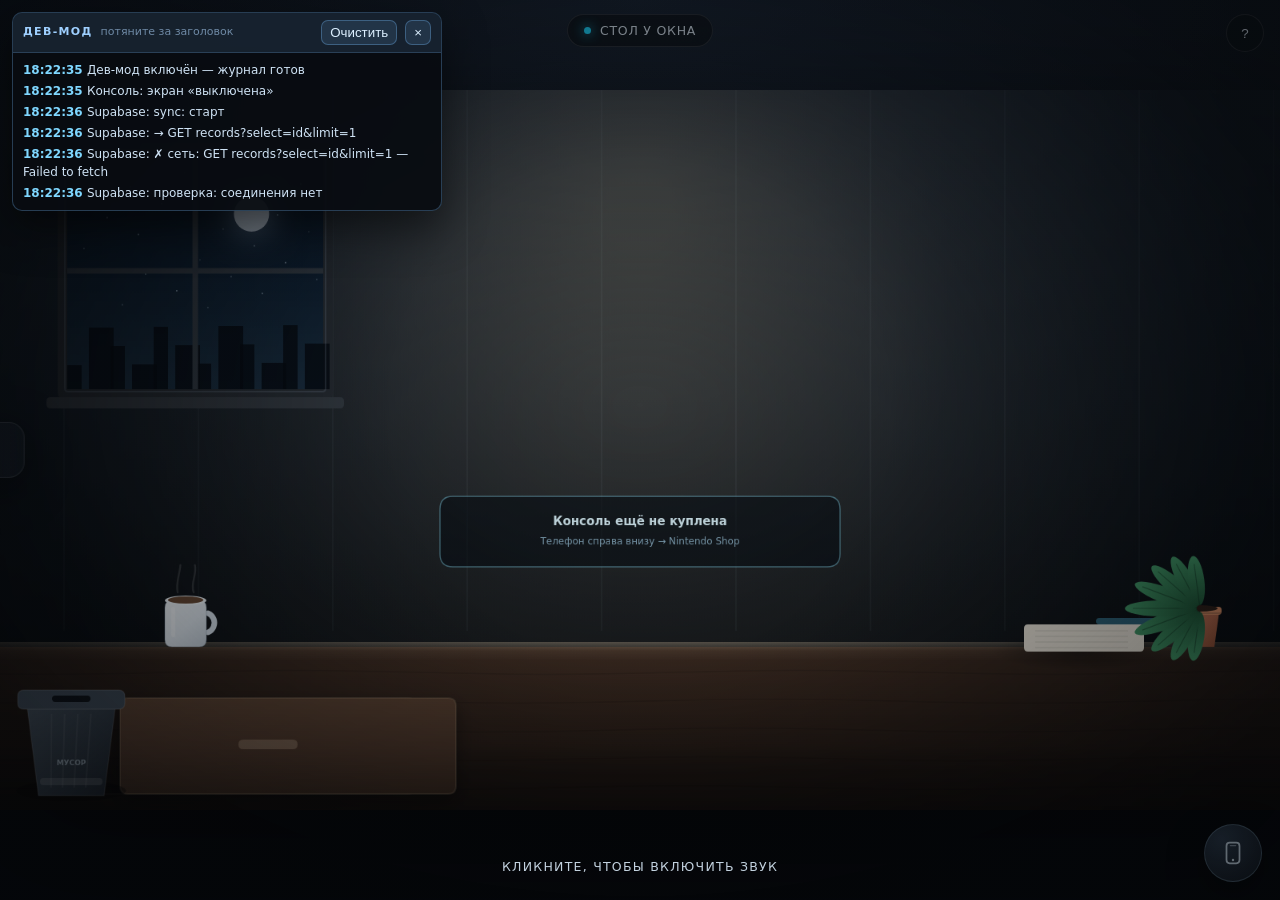
<file: index.html>
<!doctype html>
<html lang="ru">
<head>
<meta charset="utf-8">
<meta name="viewport" content="width=device-width, initial-scale=1">
<title>Nintendo Switch 2 — симулятор стола</title>
<meta name="description" content="Интерактивный 2D-симулятор Nintendo Switch 2 в браузере: покупка в Nintendo Shop, Wi-Fi, eShop, кастомные прошивки и игры прямо на столе.">
<meta name="theme-color" content="#0b0d11">
<meta http-equiv="Content-Security-Policy" content="default-src 'self' data: blob:; script-src 'self' 'unsafe-inline' 'unsafe-eval'; style-src 'self' 'unsafe-inline'; img-src 'self' data: blob:; media-src 'self' data: blob:; font-src 'self' data:; connect-src 'self' https://xhbeanrnyeplutsuytph.supabase.co wss://xhbeanrnyeplutsuytph.supabase.co; object-src 'none'; base-uri 'self'; form-action 'self'">
<link rel="stylesheet" href="css/app.css">
</head>
<body>
<noscript><div class="noscript">Для симулятора нужен включённый JavaScript.</div></noscript>

<div id="room">
  <div id="stage">
    <canvas id="scene" width="1600" height="900" aria-hidden="true"></canvas>
    <div id="handheldSlot" class="screenSlot"></div>
    <div id="tvSlot" class="screenSlot"></div>
  </div>
</div>

<!-- переключение столов -->
<button id="deskTab" type="button" aria-label="Перейти к другому столу">
  <span class="deskTab-arrow">‹</span>
  <span class="deskTab-label">другой стол</span>
</button>

<!-- ярлык стола -->
<div id="deskName" class="deskName"><span class="dot"></span><span id="deskNameText">Стол у окна</span></div>

<!-- подсказки -->
<button id="helpBtn" type="button" aria-expanded="false" aria-controls="helpPanel">?</button>
<aside id="helpPanel" class="helpPanel" hidden>
  <h2>Как это работает</h2>
  <div class="helpKbd">
    <span>Управление с клавиатуры</span>
    <button id="kbdToggle" type="button" aria-pressed="true">Отключить</button>
  </div>
  <div class="helpKbd" id="devRow" hidden>
    <span>Дев-мод</span>
    <button id="devBtn" type="button">Показать логи</button>
  </div>
  <div class="helpKbd">
    <span>Прогресс консоли</span>
    <button id="wipeBtn" type="button">Стереть прогресс</button>
  </div>
  <ol>
    <li><b>Телефон</b> — кнопка в правом нижнем углу. В «Магазине» покупается Wi-Fi роутер, в «Nintendo Shop» — консоль, картриджи и мануал.</li>
    <li><b>Коробки</b> приезжают на стол у окна. Кликните по коробке, чтобы открыть; пустую коробку перетащите в мусорку в левом нижнем углу.</li>
    <li><b>Роутер</b>: зажмите ПКМ, перетащите на стену и отпустите. На стене появятся логин и пароль Wi-Fi.</li>
    <li><b>Кнопка питания</b> — тонкая полоска сверху корпуса. Наведите курсор: подсветится хитбокс, нажмите — консоль включится.</li>
    <li><b>Joy-Con 2</b> — тяните за корпус: магниты отпускают, джойкон падает с физикой. Или нажмите кнопку снятия у верхнего края.</li>
    <li><b>Кнопки на джойконах</b> работают: стик, крестовина, A/B/X/Y, L/R, ZL/ZR, +/−, Home, C, Capture, SL/SR.</li>
    <li><b>Стрелка слева</b> — второй стол: док-станция, телевизор и грип.</li>
    <li><b>Док-режим</b>: снимите джойконы → вставьте их в грип → опустите консоль в док → протяните HDMI от дока к телевизору.</li>
    <li><b>Game Loader</b> на консоли: перетащите туда файл игры — на столе появится картридж. Вставьте его в консоль, игра попадёт в библиотеку.</li>
    <li><b>Клик по экрану консоли</b> — приблизить. <b>Esc</b> или клик мимо экрана — отъехать.</li>
    <li><b>Ящик стола</b>: нажмите на ручку, чтобы открыть. Мануал можно положить в ящик и достать обратно.</li>
  </ol>
</aside>

<!-- телефон -->
<button id="phoneBtn" class="phoneBtn" type="button" aria-label="Открыть телефон" aria-expanded="false">
  <svg viewBox="0 0 24 24" width="26" height="26" aria-hidden="true"><rect x="6" y="2.5" width="12" height="19" rx="3" fill="none" stroke="currentColor" stroke-width="1.6"/><circle cx="12" cy="18.4" r="1.1" fill="currentColor"/><rect x="9" y="4.6" width="6" height="1.1" rx=".55" fill="currentColor" opacity=".55"/></svg>
</button>
<div id="phone" class="phone" hidden>
  <div class="phoneScreen">
    <div class="phoneTop"><span data-ph-clock>12:00</span><span data-ph-status>Wi-Fi: нет</span></div>
    <div class="phoneHome" data-ph-home></div>
    <div class="phoneApp" data-ph-app hidden></div>
  </div>
  <div class="phoneBar"><button type="button" data-ph-close>Закрыть</button></div>
</div>

<!-- мануал -->
<div id="manual" class="manual" hidden>
  <div class="manBook">
    <div class="manPage" data-man-page></div>
    <div class="manBar">
      <button type="button" data-man-prev aria-label="Предыдущая страница">‹</button>
      <span class="manNum" data-man-num>1 / 1</span>
      <button type="button" data-man-next aria-label="Следующая страница">›</button>
      <button type="button" class="manClose" data-man-close>Закрыть</button>
    </div>
  </div>
</div>

<div id="toasts" class="toasts" aria-live="polite"></div>

<div id="bootVeil" class="bootVeil"><span>кликните, чтобы включить звук</span></div>

<script src="dev_mode.js"></script>
<script src="js/util.js"></script>
<script src="js/seed.js"></script>
<script src="js/store.js"></script>
<script src="js/supabase.js"></script>
<script src="js/firmware-default.js"></script>
<script src="js/nebula-runtime.js"></script>
<script src="js/world.js"></script>
<script src="js/os.js"></script>
<script src="js/games.js"></script>
<script src="js/games-pack.js"></script>
<script src="js/life.js"></script>
<script src="js/app.js"></script>
</body>
</html>
</file>
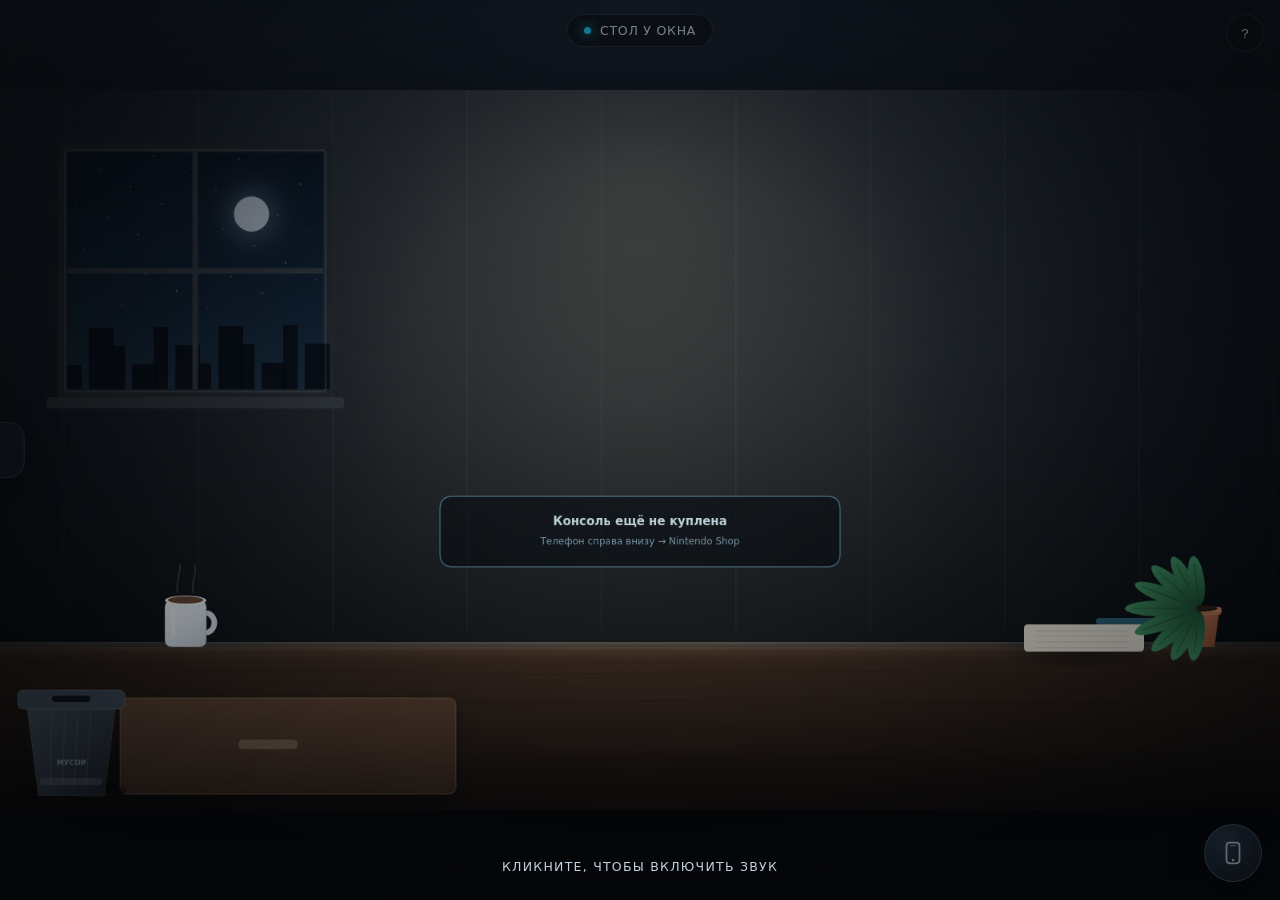
<file: Nintendo simulator/index.html>
<!doctype html>
<html lang="ru">
<head>
<meta charset="utf-8">
<meta name="viewport" content="width=device-width, initial-scale=1">
<title>Nintendo Switch 2 — симулятор стола</title>
<meta name="description" content="Интерактивный 2D-симулятор Nintendo Switch 2 в браузере: покупка в Nintendo Shop, Wi-Fi, eShop, кастомные прошивки и игры прямо на столе.">
<meta name="theme-color" content="#0b0d11">
<link rel="stylesheet" href="css/app.css">
</head>
<body>
<noscript><div class="noscript">Для симулятора нужен включённый JavaScript.</div></noscript>

<div id="room">
  <div id="stage">
    <canvas id="scene" width="1600" height="900" aria-hidden="true"></canvas>
    <div id="handheldSlot" class="screenSlot"></div>
    <div id="tvSlot" class="screenSlot"></div>
  </div>
</div>

<!-- переключение столов -->
<button id="deskTab" type="button" aria-label="Перейти к другому столу">
  <span class="deskTab-arrow">‹</span>
  <span class="deskTab-label">другой стол</span>
</button>

<!-- ярлык стола -->
<div id="deskName" class="deskName"><span class="dot"></span><span id="deskNameText">Стол у окна</span></div>

<!-- подсказки -->
<button id="helpBtn" type="button" aria-expanded="false" aria-controls="helpPanel">?</button>
<aside id="helpPanel" class="helpPanel" hidden>
  <h2>Как это работает</h2>
  <div class="helpKbd">
    <span>Управление с клавиатуры</span>
    <button id="kbdToggle" type="button" aria-pressed="true">Отключить</button>
  </div>
  <div class="helpKbd" id="devRow" hidden>
    <span>Дев-мод</span>
    <button id="devBtn" type="button">Показать логи</button>
  </div>
  <div class="helpKbd">
    <span>Прогресс консоли</span>
    <button id="wipeBtn" type="button">Стереть прогресс</button>
  </div>
  <ol>
    <li><b>Телефон</b> — кнопка в правом нижнем углу. В «Магазине» покупается Wi-Fi роутер, в «Nintendo Shop» — консоль, картриджи и мануал.</li>
    <li><b>Коробки</b> приезжают на стол у окна. Кликните по коробке, чтобы открыть; пустую коробку перетащите в мусорку в левом нижнем углу.</li>
    <li><b>Роутер</b>: зажмите ПКМ, перетащите на стену и отпустите. На стене появятся логин и пароль Wi-Fi.</li>
    <li><b>Кнопка питания</b> — тонкая полоска сверху корпуса. Наведите курсор: подсветится хитбокс, нажмите — консоль включится.</li>
    <li><b>Joy-Con 2</b> — тяните за корпус: магниты отпускают, джойкон падает с физикой. Или нажмите кнопку снятия у верхнего края.</li>
    <li><b>Кнопки на джойконах</b> работают: стик, крестовина, A/B/X/Y, L/R, ZL/ZR, +/−, Home, C, Capture, SL/SR.</li>
    <li><b>Стрелка слева</b> — второй стол: док-станция, телевизор и грип.</li>
    <li><b>Док-режим</b>: снимите джойконы → вставьте их в грип → опустите консоль в док → протяните HDMI от дока к телевизору.</li>
    <li><b>Game Loader</b> на консоли: перетащите туда файл игры — на столе появится картридж. Вставьте его в консоль, игра попадёт в библиотеку.</li>
    <li><b>Клик по экрану консоли</b> — приблизить. <b>Esc</b> или клик мимо экрана — отъехать.</li>
    <li><b>Ящик стола</b>: нажмите на ручку, чтобы открыть. Мануал можно положить в ящик и достать обратно.</li>
  </ol>
</aside>

<!-- телефон -->
<button id="phoneBtn" class="phoneBtn" type="button" aria-label="Открыть телефон" aria-expanded="false">
  <svg viewBox="0 0 24 24" width="26" height="26" aria-hidden="true"><rect x="6" y="2.5" width="12" height="19" rx="3" fill="none" stroke="currentColor" stroke-width="1.6"/><circle cx="12" cy="18.4" r="1.1" fill="currentColor"/><rect x="9" y="4.6" width="6" height="1.1" rx=".55" fill="currentColor" opacity=".55"/></svg>
</button>
<div id="phone" class="phone" hidden>
  <div class="phoneScreen">
    <div class="phoneTop"><span data-ph-clock>12:00</span><span data-ph-status>Wi-Fi: нет</span></div>
    <div class="phoneHome" data-ph-home></div>
    <div class="phoneApp" data-ph-app hidden></div>
  </div>
  <div class="phoneBar"><button type="button" data-ph-close>Закрыть</button></div>
</div>

<!-- мануал -->
<div id="manual" class="manual" hidden>
  <div class="manBook">
    <div class="manPage" data-man-page></div>
    <div class="manBar">
      <button type="button" data-man-prev aria-label="Предыдущая страница">‹</button>
      <span class="manNum" data-man-num>1 / 1</span>
      <button type="button" data-man-next aria-label="Следующая страница">›</button>
      <button type="button" class="manClose" data-man-close>Закрыть</button>
    </div>
  </div>
</div>

<div id="toasts" class="toasts" aria-live="polite"></div>

<div id="bootVeil" class="bootVeil"><span>кликните, чтобы включить звук</span></div>

<script src="dev_mode.js"></script>
<script src="js/util.js"></script>
<script src="js/seed.js"></script>
<script src="js/store.js"></script>
<script src="js/firmware-default.js"></script>
<script src="js/nebula-runtime.js"></script>
<script src="js/world.js"></script>
<script src="js/os.js"></script>
<script src="js/games.js"></script>
<script src="js/games-pack.js"></script>
<script src="js/life.js"></script>
<script src="js/app.js"></script>
</body>
</html>
</file>
<file: css/app.css>
*,*::before,*::after{box-sizing:border-box}
:root{
  --ink:#080a0d;
  --room-1:#141b24;
  --room-2:#0a0e13;
  --panel:rgba(18,22,28,.92);
  --line:rgba(255,255,255,.10);
  --txt:#eef3f8;
  --muted:#94a3b3;
  --cyan:#19c3e8;
  --red:#ff4a57;
  --gold:#f2c14e;
  --focus:#ffffff;
}
html,body{height:100%}
body{
  margin:0;background:radial-gradient(120% 90% at 50% 0%,#182230 0%,#0a0e13 55%,#05070a 100%);
  color:var(--txt);font-family:"Segoe UI Variable Display","Segoe UI",system-ui,-apple-system,"Inter",Arial,sans-serif;
  overflow:hidden;-webkit-font-smoothing:antialiased;
}
.noscript{position:fixed;inset:0;display:grid;place-items:center;background:#0b0e13;z-index:99;font-size:18px}

/* ---------- сцена ---------- */
#room{position:fixed;inset:0;overflow:hidden;touch-action:none}
#stage{
  position:absolute;left:0;top:0;width:1600px;height:900px;
  transform-origin:0 0;will-change:transform;
  filter:drop-shadow(0 40px 80px rgba(0,0,0,.55));
}
#scene{position:absolute;inset:0;width:1600px;height:900px;display:block}

.screenSlot{position:absolute;overflow:hidden;border-radius:4px;background:#05070a}
#handheldSlot{z-index:3}
#tvSlot{z-index:1}

#osHost{position:absolute;left:0;top:0;width:1280px;height:720px;transform-origin:0 0}

/* ---------- стрелка столов ---------- */
#deskTab{
  position:fixed;left:0;top:50%;transform:translate(-56%,-50%);
  z-index:40;display:flex;align-items:center;gap:10px;
  padding:18px 16px 18px 20px;border:1px solid var(--line);border-left:0;
  border-radius:0 16px 16px 0;background:linear-gradient(90deg,rgba(20,26,34,.96),rgba(20,26,34,.7));
  color:var(--txt);font:600 13px/1.1 inherit;letter-spacing:.02em;cursor:pointer;
  backdrop-filter:blur(10px);transition:transform .28s cubic-bezier(.2,.8,.2,1),background .2s,box-shadow .2s;
  box-shadow:0 10px 40px rgba(0,0,0,.5);
}
#deskTab .deskTab-arrow{font-size:26px;line-height:.7;color:var(--cyan);transition:transform .25s}
#deskTab .deskTab-label{max-width:0;overflow:hidden;white-space:nowrap;opacity:0;transition:max-width .28s,opacity .2s}
#deskTab:hover,#deskTab:focus-visible{
  transform:translate(-6%,-50%);outline:none;background:linear-gradient(90deg,rgba(27,37,48,.98),rgba(27,37,48,.85));
  box-shadow:0 10px 46px rgba(25,195,232,.22);
}
#deskTab:hover .deskTab-label,#deskTab:focus-visible .deskTab-label{max-width:140px;opacity:1}
#deskTab:hover .deskTab-arrow{transform:translateX(-3px)}
#deskTab[data-busy="1"]{opacity:.45;pointer-events:none}

/* ---------- ярлык стола ---------- */
.deskName{
  position:fixed;left:50%;top:14px;transform:translateX(-50%);z-index:30;
  display:flex;align-items:center;gap:9px;padding:8px 16px;border-radius:999px;
  background:rgba(12,16,21,.66);border:1px solid var(--line);backdrop-filter:blur(8px);
  font-size:12.5px;letter-spacing:.06em;text-transform:uppercase;color:#c7d2dd;pointer-events:none;
}
.deskName .dot{width:7px;height:7px;border-radius:50%;background:var(--cyan);box-shadow:0 0 12px var(--cyan)}

/* ---------- помощь ---------- */
#helpBtn{
  position:fixed;right:16px;top:14px;z-index:45;width:38px;height:38px;border-radius:50%;
  border:1px solid var(--line);background:rgba(12,16,21,.7);color:#cfdae5;
  font:700 15px/1 inherit;cursor:pointer;backdrop-filter:blur(8px);transition:.2s;
}
#helpBtn:hover{background:rgba(30,42,56,.95);color:#fff}
.helpPanel{
  position:fixed;right:16px;top:62px;z-index:44;width:min(400px,calc(100vw - 32px));
  max-height:calc(100vh - 90px);overflow:auto;padding:18px 20px 20px;border-radius:16px;
  background:rgba(10,14,19,.95);border:1px solid var(--line);backdrop-filter:blur(14px);
  box-shadow:0 24px 60px rgba(0,0,0,.55);font-size:13.5px;line-height:1.5;color:#d3dde7;
}
.helpPanel h2{margin:0 0 10px;font-size:13px;letter-spacing:.12em;text-transform:uppercase;color:#8fa3b5;font-weight:700}
.helpPanel ol{margin:0;padding-left:18px;display:grid;gap:9px}
.helpPanel b{color:#fff}

/* ---------- тосты ---------- */
.toasts{position:fixed;left:50%;bottom:26px;transform:translateX(-50%);z-index:50;display:grid;gap:8px;justify-items:center;pointer-events:none;width:min(560px,calc(100vw - 40px))}
.toast{
  padding:11px 18px;border-radius:12px;background:rgba(14,19,25,.94);border:1px solid var(--line);
  color:#e8eff6;font-size:13.5px;box-shadow:0 14px 40px rgba(0,0,0,.5);backdrop-filter:blur(10px);
  animation:toastIn .28s cubic-bezier(.2,.8,.2,1);text-align:center;
}
.toast[data-kind="cyan"]{border-color:rgba(25,195,232,.55);box-shadow:0 0 30px rgba(25,195,232,.25)}
.toast[data-kind="red"]{border-color:rgba(255,74,87,.55);box-shadow:0 0 30px rgba(255,74,87,.22)}
.toast.out{animation:toastOut .3s forwards}
@keyframes toastIn{from{opacity:0;transform:translateY(10px) scale(.97)}to{opacity:1;transform:none}}
@keyframes toastOut{to{opacity:0;transform:translateY(6px)}}

.bootVeil{
  position:fixed;inset:0;z-index:60;display:grid;place-items:end center;padding-bottom:26px;
  background:radial-gradient(60% 60% at 50% 45%,rgba(10,14,19,.05),rgba(5,7,10,.55));
  color:#c3d2df;font-size:12.5px;letter-spacing:.1em;text-transform:uppercase;cursor:pointer;
  transition:opacity .5s;
}
.bootVeil.hide{opacity:0;pointer-events:none}

/* ========================================================
   ОС консоли — координатная сетка 1280×720
   ======================================================== */
#os{
  position:relative;width:1280px;height:720px;transform-origin:0 0;
  background:#0b0e13;color:#f2f6fa;overflow:hidden;
  font-family:"Segoe UI Variable Display","Segoe UI",system-ui,-apple-system,Arial,sans-serif;
  user-select:none;
}
#os *{box-sizing:border-box}
.osLayer{position:absolute;inset:0;opacity:0;pointer-events:none;transition:opacity .18s ease}
.osLayer.on{opacity:1;pointer-events:auto}

/* ---- заставка ---- */
.os-boot{display:grid;place-items:center;background:#04060a}
.os-boot .logoWrap{display:grid;justify-items:center;gap:34px;opacity:0}
.os-boot.play .logoWrap{animation:logoIn .9s cubic-bezier(.2,.8,.2,1) .15s forwards}
@keyframes logoIn{from{opacity:0;transform:scale(.94)}to{opacity:1;transform:none}}
.os-boot .mark{width:150px;height:150px;filter:drop-shadow(0 0 40px rgba(25,195,232,.25))}
.os-boot .word{font-size:15px;letter-spacing:.55em;text-transform:uppercase;color:#8ea0b2;font-weight:600;text-align:center}
.os-boot .shine{position:absolute;inset:0;background:linear-gradient(105deg,transparent 42%,rgba(255,255,255,.07) 50%,transparent 58%);transform:translateX(-120%)}
.os-boot.play .shine{animation:shine 1.5s ease .5s}
@keyframes shine{to{transform:translateX(120%)}}
.os-boot .powered{position:absolute;bottom:34px;font-size:11px;letter-spacing:.32em;color:#4d6172;text-transform:uppercase;opacity:0}
.os-boot.play .powered{animation:logoIn 1s ease 1.4s forwards}

/* ---- общие элементы ---- */
.osTopbar{
  position:absolute;top:0;left:0;right:0;height:64px;display:flex;align-items:center;gap:16px;
  padding:0 34px;font-size:17px;color:#cfdae5;
}
.osTopbar .avatar{
  width:34px;height:34px;border-radius:50%;background:linear-gradient(140deg,#2ee6a8,#19c3e8);
  display:grid;place-items:center;font-size:15px;font-weight:800;color:#06222c;
}
.osTopbar .clock{margin-left:auto;font-variant-numeric:tabular-nums;font-weight:600}
.osTopbar .bat{display:flex;align-items:center;gap:6px;color:#9fb0c0;font-size:14px}
.osTopbar .bat i{display:block;width:26px;height:13px;border:1.6px solid #9fb0c0;border-radius:3px;position:relative}
.osTopbar .bat i::after{content:"";position:absolute;left:1.6px;top:1.6px;bottom:1.6px;width:calc(100% * var(--p,1));max-width:100%;background:#7ee2a8;border-radius:1px;transition:width .3s}
.osTopbar .bat.charging i::after{background:#b6f5cf;box-shadow:0 0 10px rgba(126,226,168,.9)}
.osTopbar .bat.low i::after{background:#ff7a83}
.osTopbar .bat i::before{content:"";position:absolute;right:-4px;top:4px;width:2px;height:5px;background:#9fb0c0;border-radius:0 1px 1px 0}

.osH1{font-size:15px;letter-spacing:.22em;text-transform:uppercase;color:#7f93a6;font-weight:700}

/* ---- домашний экран ---- */
.os-home{background:radial-gradient(120% 100% at 20% 0%,#16202c 0%,#0b0e13 60%)}
.homeRow{
  position:absolute;left:0;right:0;bottom:44px;display:flex;gap:22px;padding:0 44px;
  align-items:flex-end;overflow-x:auto;overflow-y:hidden;scrollbar-width:none;
}
.homeRow::-webkit-scrollbar{display:none}
.tile{
  flex:0 0 auto;width:132px;border:0;background:none;padding:0;cursor:pointer;color:inherit;
  display:grid;gap:12px;justify-items:center;font-family:inherit;
}
.tile .art{
  width:132px;height:132px;border-radius:22px;overflow:hidden;position:relative;
  background:#161c25;border:2px solid rgba(255,255,255,.07);
  display:grid;place-items:center;transition:transform .16s ease,border-color .16s,box-shadow .16s;
}
.tile .cap{font-size:15px;color:#93a6b8;max-width:132px;overflow:hidden;text-overflow:ellipsis;white-space:nowrap;transition:color .16s}
.tile.sel .art{transform:translateY(-6px) scale(1.06);border-color:#fff;box-shadow:0 18px 40px rgba(0,0,0,.5),0 0 0 3px rgba(255,255,255,.14)}
.tile.sel .cap{color:#fff}
.tile .badge{position:absolute;right:8px;top:8px;padding:3px 7px;border-radius:6px;background:rgba(0,0,0,.5);font-size:10px;letter-spacing:.08em;text-transform:uppercase;color:#cfe0ee}
.homeTitle{position:absolute;left:44px;bottom:206px;display:grid;gap:8px}
.homeTitle h1{margin:0;font-size:46px;letter-spacing:-.02em;font-weight:800}
.homeTitle p{margin:0;color:#8ea0b2;font-size:16px}
.homeHint{position:absolute;right:44px;bottom:206px;color:#5d7284;font-size:13px;text-align:right;line-height:1.6}

/* ---- библиотека ---- */
.os-lib{background:linear-gradient(180deg,#0f141b,#0a0d12)}
.libHead{position:absolute;top:58px;left:48px;right:48px;display:flex;align-items:baseline;gap:18px}
.libHead h1{margin:0;font-size:38px;font-weight:800;letter-spacing:-.02em}
.libHead span{color:#7f93a6;font-size:15px}
.libGrid{
  position:absolute;top:126px;left:48px;right:48px;bottom:40px;display:grid;
  grid-template-columns:repeat(4,1fr);grid-auto-rows:186px;gap:22px;overflow:auto;scrollbar-width:thin;
}
.libCard{
  position:relative;border-radius:16px;overflow:hidden;border:2px solid rgba(255,255,255,.06);
  background:#141a22;cursor:pointer;display:flex;flex-direction:column;text-align:left;color:inherit;font-family:inherit;padding:0;
  transition:.16s ease;
}
.libCard .cover{flex:1;position:relative;display:grid;place-items:center;overflow:hidden}
.libCard .name{padding:10px 12px;font-size:14.5px;background:#11161d;border-top:1px solid rgba(255,255,255,.06);white-space:nowrap;overflow:hidden;text-overflow:ellipsis}
.libCard .meta{position:absolute;left:10px;top:10px;font-size:10.5px;letter-spacing:.06em;text-transform:uppercase;color:#dfe9f2;background:rgba(0,0,0,.45);padding:3px 7px;border-radius:5px}
.libCard.sel{border-color:#fff;box-shadow:0 0 0 3px rgba(255,255,255,.16),0 20px 40px rgba(0,0,0,.5);transform:translateY(-2px)}
.libEmpty{grid-column:1/-1;color:#7f93a6;font-size:16px;line-height:1.7}

/* ---- game loader ---- */
.os-loader{background:linear-gradient(180deg,#0e131a,#090c11)}
.loaderWrap{position:absolute;inset:58px 48px 40px;display:grid;grid-template-columns:1.15fr .85fr;grid-template-rows:minmax(0,1fr);gap:28px;overflow:hidden}
.dropzone,.loaderForm{grid-column:1;grid-row:1;min-height:0}
.loaderSide{grid-column:2;grid-row:1;min-height:0}
.dropzone{
  border:2px dashed rgba(255,255,255,.16);border-radius:22px;display:grid;place-items:center;text-align:center;
  padding:30px;background:rgba(255,255,255,.02);transition:.18s;cursor:pointer;
}
.dropzone.hot{border-color:var(--cyan);background:rgba(25,195,232,.08);box-shadow:inset 0 0 60px rgba(25,195,232,.12)}
.dropzone .big{font-size:26px;font-weight:700;margin-bottom:10px}
.dropzone .small{color:#8ea0b2;font-size:14px;line-height:1.6;max-width:420px}
.loaderSide{display:flex;flex-direction:column;gap:16px;min-height:0}
.loaderSide h2{margin:0;font-size:13px;letter-spacing:.16em;text-transform:uppercase;color:#7f93a6}
.loaderList{flex:1;overflow:auto;display:grid;gap:8px;align-content:start;min-height:0}
.loaderRow{display:flex;align-items:center;gap:12px;padding:11px 14px;border-radius:12px;background:rgba(255,255,255,.04);font-size:14px}
.loaderRow .nm{flex:1;overflow:hidden;text-overflow:ellipsis;white-space:nowrap}
.loaderRow .tag{font-size:10.5px;text-transform:uppercase;letter-spacing:.08em;color:#0b0e13;background:#8ce6a5;padding:3px 7px;border-radius:5px;font-weight:700}
.loaderBtn{
  padding:12px 18px;border-radius:12px;border:1px solid rgba(255,255,255,.16);background:rgba(255,255,255,.06);
  color:#eaf2f8;font:600 14px/1 inherit;cursor:pointer;transition:.16s;
}
.loaderBtn:hover{background:rgba(255,255,255,.12)}
.loaderCode{font-family:ui-monospace,Consolas,monospace;font-size:12px;line-height:1.6;color:#8fb4c9;background:rgba(0,0,0,.35);padding:12px 14px;border-radius:12px;white-space:pre-wrap;overflow:auto;max-height:180px}

/* ---- игра ---- */
.os-game{background:#000}
.os-game canvas{position:absolute;inset:0;width:1280px;height:720px;display:block}
.gameHud{position:absolute;inset:0;pointer-events:none;font-variant-numeric:tabular-nums}
.gameHud .score{position:absolute;left:36px;top:26px;font-size:22px;font-weight:700;letter-spacing:.06em;text-shadow:0 2px 10px rgba(0,0,0,.8)}
.gameHud .hintbar{position:absolute;left:0;right:0;bottom:18px;text-align:center;font-size:13px;color:rgba(255,255,255,.45);letter-spacing:.08em}
.gameOverlay{position:absolute;inset:0;display:grid;place-items:center;background:rgba(4,6,10,.72);backdrop-filter:blur(3px);text-align:center}
.gameOverlay h2{margin:0 0 10px;font-size:54px;letter-spacing:-.02em}
.gameOverlay p{margin:0;color:#9fb0c0;font-size:18px}
.gameOverlay .restart{margin-top:24px;font-size:14px;letter-spacing:.16em;text-transform:uppercase;color:#8ddcff}

/* ---- настройки ---- */
.os-settings{background:linear-gradient(180deg,#0f141b,#0a0d12);padding:70px 60px 0;display:flex;flex-direction:column;overflow:hidden}
.os-settings h1{margin:0 0 26px;font-size:36px;font-weight:800}
.os-settings [data-setrows]{flex:1;min-height:0;overflow-y:auto;overflow-x:hidden;padding:2px 12px 84px 0;overscroll-behavior:contain;scrollbar-width:thin;scrollbar-color:rgba(200,225,245,.3) transparent}
.os-settings [data-setrows]::-webkit-scrollbar{width:8px}
.os-settings [data-setrows]::-webkit-scrollbar-track{background:transparent}
.os-settings [data-setrows]::-webkit-scrollbar-thumb{background:rgba(200,225,245,.24);border-radius:4px}
.os-settings [data-setrows]::-webkit-scrollbar-thumb:hover{background:rgba(200,225,245,.38)}
.setRow{display:flex;align-items:center;gap:18px;padding:16px 0;border-bottom:1px solid rgba(255,255,255,.07);font-size:16px;color:#d8e3ed}
.setRow b{color:#fff;font-weight:600}
.setRow .k{width:250px;color:#8ea0b2;font-size:14px}
.setRow.sel{background:rgba(255,255,255,.05);border-radius:12px;padding:16px 14px;border-bottom-color:transparent}
.setFoot{position:absolute;left:60px;right:auto;max-width:560px;bottom:34px;color:#61758a;font-size:12px;line-height:1.65;text-align:left;pointer-events:none;opacity:.8}

/* ---- затемнение / ТВ-режим ---- */
.os-off{background:#04060a}
.os-off .standby{position:absolute;inset:0;display:grid;place-items:center;color:#243040;font-size:12px;letter-spacing:.4em;text-transform:uppercase}
.os-flash{position:absolute;inset:0;pointer-events:none;opacity:0;background:radial-gradient(circle at 50% 120%,rgba(25,195,232,.9),transparent 62%)}
.os-flash.go{animation:flashUp .72s ease-out}
.os-flash.red{background:radial-gradient(circle at 50% 120%,rgba(255,74,87,.9),transparent 62%)}
@keyframes flashUp{0%{opacity:.85}100%{opacity:0}}

/* ---- форма нового картриджа ---- */
.loaderForm{grid-column:1;grid-row:1;min-height:0;overflow:auto;padding-right:6px}
.formInner{display:grid;grid-template-columns:220px minmax(0,1fr);gap:28px;align-items:start}
.cartMock{display:grid;place-items:center;padding-top:4px}
.cmBody{
  width:186px;height:262px;border-radius:12px;padding:12px;display:flex;flex-direction:column;gap:10px;
  background:linear-gradient(180deg,#f2f5f8,#cfd8e1);box-shadow:0 20px 44px rgba(0,0,0,.55);
}
.cmLogo{width:100%;height:40px;display:block}
.cmArt{
  flex:1;border-radius:6px;background:#11151a no-repeat center/cover;display:grid;place-items:center;
  color:#5b6a7a;font-size:10px;letter-spacing:.08em;text-transform:uppercase;text-align:center;padding:6px;
  border:1px dashed rgba(255,255,255,.16);
}
.cmArt.has{border-style:solid}
.cmArt.has span{display:none}
.cmName{font-size:13px;font-weight:700;color:#0d1218;text-align:center;white-space:nowrap;overflow:hidden;text-overflow:ellipsis}
.formSide{display:grid;gap:14px;align-content:start}
.fld{display:grid;gap:8px;font-size:11.5px;letter-spacing:.16em;text-transform:uppercase;color:#7f93a6}
.fld input{
  padding:12px 14px;border-radius:12px;border:1px solid rgba(255,255,255,.16);background:rgba(255,255,255,.05);
  color:#eef6fb;font:500 17px/1.2 inherit;letter-spacing:0;text-transform:none;
}
.fld input:focus{outline:none;border-color:var(--cyan);box-shadow:0 0 0 3px rgba(25,195,232,.16)}
.fldInfo{display:flex;flex-wrap:wrap;gap:18px;color:#8ea0b2;font-size:14px}
.fldInfo b{color:#eaf2f8;font-weight:600}
.pickRow{display:flex;gap:12px;flex-wrap:wrap}
.loaderBtn.primary{background:var(--cyan);color:#04121a;border-color:transparent;font-weight:700}
.loaderBtn.primary:hover{background:#5fd8f4}
.menuPrev{
  height:118px;border-radius:12px;border:1px dashed rgba(255,255,255,.14);
  background:rgba(255,255,255,.02) no-repeat center/cover;display:grid;place-items:center;
  color:#5d7284;font-size:11.5px;letter-spacing:.1em;text-transform:uppercase;
}
.menuPrev.has{border-style:solid}
.menuPrev.has span{display:none}
.loaderRow .sz{font-size:12px;color:#8ea0b2;min-width:56px;text-align:right}
.libCard .sub{padding:0 12px 10px;font-size:11.5px;color:#7f93a6;background:#11161d;white-space:nowrap;overflow:hidden;text-overflow:ellipsis}

/* ========================================================
   Первый запуск, eShop, терминал, окна
   ======================================================== */
.os-welcome{display:grid;grid-template-columns:1.05fr .95fr;background:radial-gradient(120% 100% at 20% 0%,#16202c 0%,#080b0f 65%)}
.welcomeLeft{position:relative;display:grid;place-items:center;align-content:center;gap:26px;padding:40px;min-width:0}
.welcomeMark{width:300px;height:300px;filter:drop-shadow(0 0 60px rgba(25,195,232,.22));animation:welcomeMark 1.1s cubic-bezier(.2,.8,.2,1) .1s both}
@keyframes welcomeMark{from{opacity:0;transform:scale(.9) rotate(-6deg)}to{opacity:1;transform:none}}
.welcomeBrand{font-size:14px;letter-spacing:.5em;text-transform:uppercase;color:#8ea0b2;text-align:center}
.welcomeForm{display:grid;align-content:center;gap:14px;padding:44px 56px 44px 8px;min-width:0}
.welcomeForm h2{margin:0;font-size:34px;letter-spacing:-.02em}
.welcomeSub{margin:0 0 6px;color:#8ea0b2;font-size:14px;line-height:1.5;max-width:430px}
.wFld{display:grid;gap:8px;font-size:11.5px;letter-spacing:.14em;text-transform:uppercase;color:#7f93a6}
.wFld input,.wFld textarea,.wFld select{
  padding:12px 14px;border-radius:12px;border:1px solid rgba(255,255,255,.16);background:rgba(255,255,255,.05);
  color:#eef6fb;font:500 16px/1.2 inherit;letter-spacing:0;text-transform:none;resize:vertical;
}
.wFld input:focus,.wFld textarea:focus,.wFld select:focus{outline:none;border-color:var(--accent,#19c3e8);box-shadow:0 0 0 3px rgba(25,195,232,.16)}
.wFld select{appearance:auto}
.wAvatarRow{display:grid;gap:8px;font-size:11.5px;letter-spacing:.14em;text-transform:uppercase;color:#7f93a6}
.wAvatars{display:flex;gap:10px}
.wAv{width:42px;height:42px;border-radius:50%;border:2px solid transparent;cursor:pointer;font:700 18px/1 inherit;color:#08121a;padding:0;background-size:cover;background-position:center}
.wAv.on{border-color:#fff;box-shadow:0 0 0 3px rgba(255,255,255,.18)}
.wAv.up{background:rgba(255,255,255,.07);color:#cfe0ee;font-weight:500}
.wErr{color:#ff8a92;font-size:13px;min-height:18px}
.wLink{background:none;border:0;color:#8ea0b2;font:500 13px inherit;text-align:left;cursor:pointer;padding:4px 0;text-decoration:underline;text-underline-offset:3px}
.wLink:hover{color:#fff}

/* ---- анимация иконок главного экрана ---- */
.homeRow.anim .tile{animation:tileIn .5s cubic-bezier(.2,.8,.2,1) both;animation-delay:calc(var(--i) * 70ms)}
@keyframes tileIn{from{opacity:0;transform:translateY(14px) scale(.94)}to{opacity:1;transform:none}}
.homeTitle h1::after{content:"";display:block;width:56px;height:4px;border-radius:2px;margin-top:12px;background:var(--accent,#19c3e8)}
.os-home.rgb .tile.sel .art{animation:hue 4s linear infinite}
@keyframes hue{to{filter:hue-rotate(360deg)}}

/* ---- eShop ---- */
.os-shop{background:linear-gradient(180deg,#0f141b,#080b0f)}
.shopHead{position:absolute;top:58px;left:44px;right:44px;display:flex;align-items:flex-end;justify-content:space-between;gap:20px}
.shopHead h1{margin:0;font-size:36px;font-weight:800;letter-spacing:-.02em}
.shopHead p{margin:6px 0 0;color:#8ea0b2;font-size:13.5px}
.shopTabs{position:absolute;top:126px;left:44px;right:44px;display:flex;gap:10px;flex-wrap:wrap}
.shopTab{padding:9px 16px;border-radius:999px;border:1px solid rgba(255,255,255,.12);background:rgba(255,255,255,.04);color:#b9c8d6;font:600 13px inherit;cursor:pointer;transition:.16s}
.shopTab:hover{background:rgba(255,255,255,.1);color:#fff}
.shopTab.on{background:var(--accent,#19c3e8);border-color:transparent;color:#04121a}
.shopGrid{position:absolute;top:180px;left:44px;right:44px;bottom:64px;display:grid;grid-template-columns:repeat(3,1fr);grid-auto-rows:186px;gap:18px;overflow:auto;scrollbar-width:thin}
.shopCard{display:grid;grid-template-columns:96px minmax(0,1fr);grid-template-rows:auto auto 1fr auto;gap:4px 14px;padding:12px;border-radius:14px;border:1px solid rgba(255,255,255,.08);background:#141a22;cursor:pointer;min-width:0}
.shopCard.sel{border-color:#fff;box-shadow:0 0 0 2px rgba(255,255,255,.18)}
.scCover{grid-row:1/5;width:96px;height:100%;border-radius:10px;background:#0b0e13;display:grid;place-items:center;overflow:hidden}
.scCover svg{width:52px;height:52px}
.scName{font-size:15px;font-weight:700;white-space:nowrap;overflow:hidden;text-overflow:ellipsis;align-self:start}
.scMeta{font-size:11px;color:#8ea0b2;white-space:nowrap;overflow:hidden;text-overflow:ellipsis}
.scDesc{font-size:12px;color:#7f93a6;overflow:hidden;display:-webkit-box;-webkit-line-clamp:2;-webkit-box-orient:vertical;-webkit-line-clamp:2;line-height:1.4}
.scRow{display:flex;gap:8px;align-self:end;flex-wrap:wrap}
.scRow .loaderBtn{padding:7px 12px;font-size:12px}
.loaderBtn.ghost{background:transparent;color:#ff9aa2;border-color:rgba(255,74,87,.35)}
.shopEmpty{grid-column:1/-1;color:#7f93a6;font-size:15px;line-height:1.7}
.shopFoot{position:absolute;left:44px;right:44px;bottom:18px;display:flex;justify-content:space-between;align-items:center;gap:16px;color:#61758a;font-size:12.5px;flex-wrap:wrap}
.shopLinks{display:flex;gap:14px}
.shopLinks button{background:none;border:0;color:#8ea0b2;font:600 12px inherit;cursor:pointer;text-decoration:underline;text-underline-offset:3px}
.shopLinks button:hover{color:#fff}
.pubNote{font-size:13px;color:#8ea0b2}
.pubHint{font-size:12px;color:#5d7284;align-self:center}
.pubPrev{margin-top:4px;height:74px;border-radius:10px;border:1px dashed rgba(255,255,255,.16);background:rgba(255,255,255,.02) no-repeat center/cover;display:grid;place-items:center;color:#5d7284;font-size:11px;text-transform:uppercase;letter-spacing:.1em}
.pubPrev.has{border-style:solid}

/* ---- модальные окна ---- */
.osModal{position:absolute;inset:0;z-index:20;display:grid;place-items:center;background:rgba(4,6,10,.62);backdrop-filter:blur(4px);padding:36px}
.osModal[hidden]{display:none}
.modalBox{width:min(560px,92%);max-height:100%;overflow:auto;padding:26px 28px;border-radius:18px;background:#141a22;border:1px solid rgba(255,255,255,.12);box-shadow:0 30px 80px rgba(0,0,0,.6)}
.modalBox h3{margin:0 0 10px;font-size:21px}
.modalBox p{margin:0 0 14px;color:#a9bacb;font-size:13.5px;line-height:1.55;white-space:pre-line}
.modalBody{display:grid;gap:12px}
.modalRow{display:flex;gap:10px;justify-content:flex-end;margin-top:18px;flex-wrap:wrap}
.memList{display:grid;gap:8px;font-size:14px}
.memList>div{display:flex;justify-content:space-between;gap:16px;padding:7px 0;border-bottom:1px solid rgba(255,255,255,.07)}
.memList span{color:#8ea0b2}
.memList b{color:#fff;font-weight:600}
.memFree{border-bottom:0!important;padding-top:12px!important}
.memFree b{color:#8ce6a5}
.accList{display:grid;gap:8px}
.accRow{display:flex;align-items:center;justify-content:space-between;gap:12px;padding:9px 12px;border-radius:10px;background:rgba(255,255,255,.05);font-size:14px}
.accRow .loaderBtn{padding:7px 12px;font-size:12px}
.accEmpty{color:#7f93a6;font-size:13.5px}

/* ---- терминал ---- */
.os-terminal{background:#020402}
.os-terminal .term{position:absolute;inset:56px 64px;padding:26px 30px;font-family:ui-monospace,Consolas,monospace;font-size:16px;line-height:1.65;color:#6dff9c;overflow:auto;text-shadow:0 0 12px rgba(109,255,156,.35)}
.tline{white-space:pre-wrap}
.tline.big{font-size:30px;letter-spacing:.2em;margin:10px 0;animation:termBlink 1.1s steps(2) infinite}
@keyframes termBlink{50%{opacity:.35}}

/* ---- чекбокс загрузчика ---- */
.chk{display:flex;align-items:center;gap:10px;font-size:13.5px;color:#cfe0ee;text-transform:none;letter-spacing:0;cursor:pointer}
.chk input{width:18px;height:18px;accent-color:var(--accent,#19c3e8)}

@media (prefers-reduced-motion:reduce){
  *{animation-duration:.001s !important;transition-duration:.001s !important}
}

/* ---- переключатель клавиатуры ---- */
.helpKbd{display:flex;align-items:center;justify-content:space-between;gap:12px;margin:0 0 12px;padding:10px 12px;border-radius:11px;background:rgba(255,255,255,.05);border:1px solid rgba(255,255,255,.09);font-size:12.5px;color:#a9bacb}
.helpKbd button{padding:7px 12px;border-radius:9px;border:1px solid rgba(255,255,255,.16);background:rgba(255,255,255,.07);color:#eaf2f8;font:600 12px inherit;cursor:pointer;white-space:nowrap}
.helpKbd button:hover{background:rgba(255,255,255,.14)}
.helpKbd button[aria-pressed="false"]{border-color:rgba(242,193,78,.55);color:#ffe9a8}

/* ---- телефон ---- */
.phoneBtn{position:fixed;right:18px;bottom:18px;z-index:46;width:58px;height:58px;border-radius:50%;border:1px solid rgba(160,200,225,.3);background:radial-gradient(circle at 30% 25%,#2b3a4a,#10151c);color:#cfe0ee;cursor:pointer;display:grid;place-items:center;box-shadow:0 14px 34px rgba(0,0,0,.5);transition:.18s}
.phoneBtn:hover{transform:translateY(-2px);border-color:rgba(25,195,232,.6);color:#fff}
.phoneBtn[aria-expanded="true"]{border-color:var(--cyan);box-shadow:0 0 26px rgba(25,195,232,.35)}
.phone{position:fixed;right:18px;bottom:88px;z-index:47;width:300px;max-height:calc(100vh - 130px);border-radius:24px;background:#0b1016;border:1px solid rgba(160,200,225,.22);box-shadow:0 30px 80px rgba(0,0,0,.65);overflow:hidden;display:flex;flex-direction:column}
.phone[hidden]{display:none}
.phoneScreen{flex:1;min-height:420px;display:flex;flex-direction:column;background:radial-gradient(130% 100% at 30% 0%,#18293a 0%,#0a0e13 62%);padding:12px 12px 6px;overflow:auto}
.phoneTop{display:flex;justify-content:space-between;font-size:10.5px;color:#90a6ba;letter-spacing:.04em;padding:2px 4px 12px}
.phoneHome{display:grid;grid-template-columns:1fr 1fr;gap:12px;padding:6px 2px;align-content:start}
.phApp{display:grid;gap:8px;justify-items:center;padding:14px 6px;border-radius:18px;border:1px solid rgba(255,255,255,.08);background:rgba(255,255,255,.05);color:#e6eff7;cursor:pointer;font:600 12px/1.25 inherit;text-align:center}
.phApp:hover{background:rgba(255,255,255,.1)}
.phApp .ic{width:46px;height:46px;border-radius:13px;display:grid;place-items:center;font-size:22px;background:linear-gradient(150deg,#19c3e8,#2b6cf6)}
.phApp.shop .ic{background:linear-gradient(150deg,#f2c14e,#e07a2f)}
.phoneApp{padding:2px 2px 8px}
.phHead{display:flex;align-items:center;gap:10px;margin-bottom:12px}
.phHead button{background:none;border:0;color:#8fb4c9;font:600 16px inherit;cursor:pointer;padding:4px 6px}
.phTitle{font-size:15px;font-weight:700;color:#fff;flex:1}
.phList{display:grid;gap:10px}
.phItem{display:grid;grid-template-columns:52px 1fr;gap:12px;align-items:center;padding:10px 12px;border-radius:14px;background:rgba(255,255,255,.05);border:1px solid rgba(255,255,255,.07)}
.phItem .cover{width:52px;height:52px;border-radius:10px;background:linear-gradient(160deg,#22303f,#0d1218);display:grid;place-items:center;font-size:22px}
.phItem b{display:block;font-size:12.5px;color:#fff}
.phItem span{display:block;font-size:10.5px;color:#8ea0b2;margin-top:3px;line-height:1.35}
.phItem .buy{margin-top:6px;padding:6px 10px;border-radius:8px;border:1px solid rgba(25,195,232,.5);background:rgba(25,195,232,.14);color:#bff3ff;font:600 11px inherit;cursor:pointer}
.phItem .buy[disabled]{opacity:.5;border-color:rgba(255,255,255,.14);background:rgba(255,255,255,.05);color:#8ea0b2;cursor:default}
.phEmpty{color:#7f93a6;font-size:12px;line-height:1.6;padding:6px 2px}
.phoneBar{padding:10px 12px;border-top:1px solid rgba(255,255,255,.08);display:flex;justify-content:center;background:rgba(255,255,255,.02)}
.phoneBar button{width:100%;padding:9px;border-radius:10px;border:1px solid rgba(255,255,255,.14);background:rgba(255,255,255,.06);color:#e6eff7;font:600 12px inherit;cursor:pointer}

/* ---- мануал ---- */
.manual{position:fixed;inset:0;z-index:55;background:rgba(4,6,10,.72);backdrop-filter:blur(5px);display:grid;place-items:center;padding:4vh 3vw}
.manual[hidden]{display:none}
.manBook{width:min(860px,96vw);max-height:92vh;display:flex;flex-direction:column;border-radius:16px;background:#efe6d2;color:#2c2418;box-shadow:0 40px 100px rgba(0,0,0,.65);overflow:hidden}
.manPage{flex:1;overflow:auto;padding:34px 44px 22px;font-family:Georgia,'Times New Roman',serif;font-size:15.5px;line-height:1.72;background:#f4ecda}
.manPage h3{margin:0 0 4px;font-family:'Segoe UI',system-ui,sans-serif;font-size:19px;letter-spacing:-.01em}
.manPage .ch{font-family:'Segoe UI',system-ui,sans-serif;font-size:11px;letter-spacing:.18em;text-transform:uppercase;color:#9a7d4f;margin-bottom:14px}
.manPage p{margin:0 0 11px}
.manPage b{color:#1f1a11}
.manPage .manTip{margin-top:14px;padding:10px 14px;border-left:3px solid #c9a86a;background:rgba(160,120,50,.09);font-size:13.5px;font-style:italic}
.manPage .manList{margin:0 0 12px;padding-left:18px}
.manPage .manList li{margin:0 0 6px}
.manBar{display:flex;align-items:center;gap:12px;padding:12px 18px;border-top:1px solid rgba(90,70,40,.22);background:#e7dcc4;font-family:'Segoe UI',system-ui,sans-serif}
.manBar button{width:40px;height:34px;border-radius:8px;border:1px solid rgba(90,70,40,.3);background:rgba(255,255,255,.5);color:#332a1c;font:700 18px/1 inherit;cursor:pointer}
.manBar button:hover{background:#fff}
.manBar button:disabled{opacity:.35;cursor:default}
.manNum{margin-left:auto;font-size:12.5px;color:#6a5636;letter-spacing:.05em}
.manClose{width:auto!important;padding:0 14px;font-size:12.5px!important;font-weight:600!important}
.setRow.hot{background:rgba(25,195,232,.10);border-radius:12px;border-bottom-color:transparent}
.setRow.hot .k{color:#bff3ff}

/* дев-мод: плавающий журнал */
#devPanel{position:fixed;left:12px;top:12px;z-index:80;width:min(430px,calc(100vw - 24px));max-height:46vh;display:flex;flex-direction:column;overflow:hidden;border-radius:10px;border:1px solid rgba(120,190,255,.28);background:rgba(9,12,17,.94);box-shadow:0 18px 40px rgba(0,0,0,.5);color:#cfe3f5;font:12px/1.5 'Segoe UI',system-ui,sans-serif}
#devPanel[hidden]{display:none}
#devHead{display:flex;align-items:center;gap:8px;padding:7px 10px;background:rgba(120,190,255,.12);border-bottom:1px solid rgba(120,190,255,.2);cursor:grab;user-select:none;touch-action:none}
#devHead.dragging{cursor:grabbing}
#devHead b{font-size:11px;letter-spacing:.12em;text-transform:uppercase;color:#9fd0ff}
#devHead span{flex:1;font-size:11px;color:#6f8aa6}
#devHead button{flex:none;padding:4px 8px;border-radius:7px;border:1px solid rgba(120,190,255,.32);background:rgba(120,190,255,.12);color:#dcefff;font:600 11px inherit;cursor:pointer}
#devHead button:hover{background:rgba(120,190,255,.24)}
#devList{overflow:auto;padding:8px 10px;display:grid;gap:3px;font-variant-numeric:tabular-nums}
#devList div{white-space:pre-wrap;word-break:break-word}
#devList b{color:#7fd7ff;font-weight:600}
</file>
<file: Nintendo simulator/css/app.css>
*,*::before,*::after{box-sizing:border-box}
:root{
  --ink:#080a0d;
  --room-1:#141b24;
  --room-2:#0a0e13;
  --panel:rgba(18,22,28,.92);
  --line:rgba(255,255,255,.10);
  --txt:#eef3f8;
  --muted:#94a3b3;
  --cyan:#19c3e8;
  --red:#ff4a57;
  --gold:#f2c14e;
  --focus:#ffffff;
}
html,body{height:100%}
body{
  margin:0;background:radial-gradient(120% 90% at 50% 0%,#182230 0%,#0a0e13 55%,#05070a 100%);
  color:var(--txt);font-family:"Segoe UI Variable Display","Segoe UI",system-ui,-apple-system,"Inter",Arial,sans-serif;
  overflow:hidden;-webkit-font-smoothing:antialiased;
}
.noscript{position:fixed;inset:0;display:grid;place-items:center;background:#0b0e13;z-index:99;font-size:18px}

/* ---------- сцена ---------- */
#room{position:fixed;inset:0;overflow:hidden;touch-action:none}
#stage{
  position:absolute;left:0;top:0;width:1600px;height:900px;
  transform-origin:0 0;will-change:transform;
  filter:drop-shadow(0 40px 80px rgba(0,0,0,.55));
}
#scene{position:absolute;inset:0;width:1600px;height:900px;display:block}

.screenSlot{position:absolute;overflow:hidden;border-radius:4px;background:#05070a}
#handheldSlot{z-index:3}
#tvSlot{z-index:1}

#osHost{position:absolute;left:0;top:0;width:1280px;height:720px;transform-origin:0 0}

/* ---------- стрелка столов ---------- */
#deskTab{
  position:fixed;left:0;top:50%;transform:translate(-56%,-50%);
  z-index:40;display:flex;align-items:center;gap:10px;
  padding:18px 16px 18px 20px;border:1px solid var(--line);border-left:0;
  border-radius:0 16px 16px 0;background:linear-gradient(90deg,rgba(20,26,34,.96),rgba(20,26,34,.7));
  color:var(--txt);font:600 13px/1.1 inherit;letter-spacing:.02em;cursor:pointer;
  backdrop-filter:blur(10px);transition:transform .28s cubic-bezier(.2,.8,.2,1),background .2s,box-shadow .2s;
  box-shadow:0 10px 40px rgba(0,0,0,.5);
}
#deskTab .deskTab-arrow{font-size:26px;line-height:.7;color:var(--cyan);transition:transform .25s}
#deskTab .deskTab-label{max-width:0;overflow:hidden;white-space:nowrap;opacity:0;transition:max-width .28s,opacity .2s}
#deskTab:hover,#deskTab:focus-visible{
  transform:translate(-6%,-50%);outline:none;background:linear-gradient(90deg,rgba(27,37,48,.98),rgba(27,37,48,.85));
  box-shadow:0 10px 46px rgba(25,195,232,.22);
}
#deskTab:hover .deskTab-label,#deskTab:focus-visible .deskTab-label{max-width:140px;opacity:1}
#deskTab:hover .deskTab-arrow{transform:translateX(-3px)}
#deskTab[data-busy="1"]{opacity:.45;pointer-events:none}

/* ---------- ярлык стола ---------- */
.deskName{
  position:fixed;left:50%;top:14px;transform:translateX(-50%);z-index:30;
  display:flex;align-items:center;gap:9px;padding:8px 16px;border-radius:999px;
  background:rgba(12,16,21,.66);border:1px solid var(--line);backdrop-filter:blur(8px);
  font-size:12.5px;letter-spacing:.06em;text-transform:uppercase;color:#c7d2dd;pointer-events:none;
}
.deskName .dot{width:7px;height:7px;border-radius:50%;background:var(--cyan);box-shadow:0 0 12px var(--cyan)}

/* ---------- помощь ---------- */
#helpBtn{
  position:fixed;right:16px;top:14px;z-index:45;width:38px;height:38px;border-radius:50%;
  border:1px solid var(--line);background:rgba(12,16,21,.7);color:#cfdae5;
  font:700 15px/1 inherit;cursor:pointer;backdrop-filter:blur(8px);transition:.2s;
}
#helpBtn:hover{background:rgba(30,42,56,.95);color:#fff}
.helpPanel{
  position:fixed;right:16px;top:62px;z-index:44;width:min(400px,calc(100vw - 32px));
  max-height:calc(100vh - 90px);overflow:auto;padding:18px 20px 20px;border-radius:16px;
  background:rgba(10,14,19,.95);border:1px solid var(--line);backdrop-filter:blur(14px);
  box-shadow:0 24px 60px rgba(0,0,0,.55);font-size:13.5px;line-height:1.5;color:#d3dde7;
}
.helpPanel h2{margin:0 0 10px;font-size:13px;letter-spacing:.12em;text-transform:uppercase;color:#8fa3b5;font-weight:700}
.helpPanel ol{margin:0;padding-left:18px;display:grid;gap:9px}
.helpPanel b{color:#fff}

/* ---------- тосты ---------- */
.toasts{position:fixed;left:50%;bottom:26px;transform:translateX(-50%);z-index:50;display:grid;gap:8px;justify-items:center;pointer-events:none;width:min(560px,calc(100vw - 40px))}
.toast{
  padding:11px 18px;border-radius:12px;background:rgba(14,19,25,.94);border:1px solid var(--line);
  color:#e8eff6;font-size:13.5px;box-shadow:0 14px 40px rgba(0,0,0,.5);backdrop-filter:blur(10px);
  animation:toastIn .28s cubic-bezier(.2,.8,.2,1);text-align:center;
}
.toast[data-kind="cyan"]{border-color:rgba(25,195,232,.55);box-shadow:0 0 30px rgba(25,195,232,.25)}
.toast[data-kind="red"]{border-color:rgba(255,74,87,.55);box-shadow:0 0 30px rgba(255,74,87,.22)}
.toast.out{animation:toastOut .3s forwards}
@keyframes toastIn{from{opacity:0;transform:translateY(10px) scale(.97)}to{opacity:1;transform:none}}
@keyframes toastOut{to{opacity:0;transform:translateY(6px)}}

.bootVeil{
  position:fixed;inset:0;z-index:60;display:grid;place-items:end center;padding-bottom:26px;
  background:radial-gradient(60% 60% at 50% 45%,rgba(10,14,19,.05),rgba(5,7,10,.55));
  color:#c3d2df;font-size:12.5px;letter-spacing:.1em;text-transform:uppercase;cursor:pointer;
  transition:opacity .5s;
}
.bootVeil.hide{opacity:0;pointer-events:none}

/* ========================================================
   ОС консоли — координатная сетка 1280×720
   ======================================================== */
#os{
  position:relative;width:1280px;height:720px;transform-origin:0 0;
  background:#0b0e13;color:#f2f6fa;overflow:hidden;
  font-family:"Segoe UI Variable Display","Segoe UI",system-ui,-apple-system,Arial,sans-serif;
  user-select:none;
}
#os *{box-sizing:border-box}
.osLayer{position:absolute;inset:0;opacity:0;pointer-events:none;transition:opacity .18s ease}
.osLayer.on{opacity:1;pointer-events:auto}

/* ---- заставка ---- */
.os-boot{display:grid;place-items:center;background:#04060a}
.os-boot .logoWrap{display:grid;justify-items:center;gap:34px;opacity:0}
.os-boot.play .logoWrap{animation:logoIn .9s cubic-bezier(.2,.8,.2,1) .15s forwards}
@keyframes logoIn{from{opacity:0;transform:scale(.94)}to{opacity:1;transform:none}}
.os-boot .mark{width:150px;height:150px;filter:drop-shadow(0 0 40px rgba(25,195,232,.25))}
.os-boot .word{font-size:15px;letter-spacing:.55em;text-transform:uppercase;color:#8ea0b2;font-weight:600;text-align:center}
.os-boot .shine{position:absolute;inset:0;background:linear-gradient(105deg,transparent 42%,rgba(255,255,255,.07) 50%,transparent 58%);transform:translateX(-120%)}
.os-boot.play .shine{animation:shine 1.5s ease .5s}
@keyframes shine{to{transform:translateX(120%)}}
.os-boot .powered{position:absolute;bottom:34px;font-size:11px;letter-spacing:.32em;color:#4d6172;text-transform:uppercase;opacity:0}
.os-boot.play .powered{animation:logoIn 1s ease 1.4s forwards}

/* ---- общие элементы ---- */
.osTopbar{
  position:absolute;top:0;left:0;right:0;height:64px;display:flex;align-items:center;gap:16px;
  padding:0 34px;font-size:17px;color:#cfdae5;
}
.osTopbar .avatar{
  width:34px;height:34px;border-radius:50%;background:linear-gradient(140deg,#2ee6a8,#19c3e8);
  display:grid;place-items:center;font-size:15px;font-weight:800;color:#06222c;
}
.osTopbar .clock{margin-left:auto;font-variant-numeric:tabular-nums;font-weight:600}
.osTopbar .bat{display:flex;align-items:center;gap:6px;color:#9fb0c0;font-size:14px}
.osTopbar .bat i{display:block;width:26px;height:13px;border:1.6px solid #9fb0c0;border-radius:3px;position:relative}
.osTopbar .bat i::after{content:"";position:absolute;left:1.6px;top:1.6px;bottom:1.6px;width:calc(100% * var(--p,1));max-width:100%;background:#7ee2a8;border-radius:1px;transition:width .3s}
.osTopbar .bat.charging i::after{background:#b6f5cf;box-shadow:0 0 10px rgba(126,226,168,.9)}
.osTopbar .bat.low i::after{background:#ff7a83}
.osTopbar .bat i::before{content:"";position:absolute;right:-4px;top:4px;width:2px;height:5px;background:#9fb0c0;border-radius:0 1px 1px 0}

.osH1{font-size:15px;letter-spacing:.22em;text-transform:uppercase;color:#7f93a6;font-weight:700}

/* ---- домашний экран ---- */
.os-home{background:radial-gradient(120% 100% at 20% 0%,#16202c 0%,#0b0e13 60%)}
.homeRow{
  position:absolute;left:0;right:0;bottom:44px;display:flex;gap:22px;padding:0 44px;
  align-items:flex-end;overflow-x:auto;overflow-y:hidden;scrollbar-width:none;
}
.homeRow::-webkit-scrollbar{display:none}
.tile{
  flex:0 0 auto;width:132px;border:0;background:none;padding:0;cursor:pointer;color:inherit;
  display:grid;gap:12px;justify-items:center;font-family:inherit;
}
.tile .art{
  width:132px;height:132px;border-radius:22px;overflow:hidden;position:relative;
  background:#161c25;border:2px solid rgba(255,255,255,.07);
  display:grid;place-items:center;transition:transform .16s ease,border-color .16s,box-shadow .16s;
}
.tile .cap{font-size:15px;color:#93a6b8;max-width:132px;overflow:hidden;text-overflow:ellipsis;white-space:nowrap;transition:color .16s}
.tile.sel .art{transform:translateY(-6px) scale(1.06);border-color:#fff;box-shadow:0 18px 40px rgba(0,0,0,.5),0 0 0 3px rgba(255,255,255,.14)}
.tile.sel .cap{color:#fff}
.tile .badge{position:absolute;right:8px;top:8px;padding:3px 7px;border-radius:6px;background:rgba(0,0,0,.5);font-size:10px;letter-spacing:.08em;text-transform:uppercase;color:#cfe0ee}
.homeTitle{position:absolute;left:44px;bottom:206px;display:grid;gap:8px}
.homeTitle h1{margin:0;font-size:46px;letter-spacing:-.02em;font-weight:800}
.homeTitle p{margin:0;color:#8ea0b2;font-size:16px}
.homeHint{position:absolute;right:44px;bottom:206px;color:#5d7284;font-size:13px;text-align:right;line-height:1.6}

/* ---- библиотека ---- */
.os-lib{background:linear-gradient(180deg,#0f141b,#0a0d12)}
.libHead{position:absolute;top:58px;left:48px;right:48px;display:flex;align-items:baseline;gap:18px}
.libHead h1{margin:0;font-size:38px;font-weight:800;letter-spacing:-.02em}
.libHead span{color:#7f93a6;font-size:15px}
.libGrid{
  position:absolute;top:126px;left:48px;right:48px;bottom:40px;display:grid;
  grid-template-columns:repeat(4,1fr);grid-auto-rows:186px;gap:22px;overflow:auto;scrollbar-width:thin;
}
.libCard{
  position:relative;border-radius:16px;overflow:hidden;border:2px solid rgba(255,255,255,.06);
  background:#141a22;cursor:pointer;display:flex;flex-direction:column;text-align:left;color:inherit;font-family:inherit;padding:0;
  transition:.16s ease;
}
.libCard .cover{flex:1;position:relative;display:grid;place-items:center;overflow:hidden}
.libCard .name{padding:10px 12px;font-size:14.5px;background:#11161d;border-top:1px solid rgba(255,255,255,.06);white-space:nowrap;overflow:hidden;text-overflow:ellipsis}
.libCard .meta{position:absolute;left:10px;top:10px;font-size:10.5px;letter-spacing:.06em;text-transform:uppercase;color:#dfe9f2;background:rgba(0,0,0,.45);padding:3px 7px;border-radius:5px}
.libCard.sel{border-color:#fff;box-shadow:0 0 0 3px rgba(255,255,255,.16),0 20px 40px rgba(0,0,0,.5);transform:translateY(-2px)}
.libEmpty{grid-column:1/-1;color:#7f93a6;font-size:16px;line-height:1.7}

/* ---- game loader ---- */
.os-loader{background:linear-gradient(180deg,#0e131a,#090c11)}
.loaderWrap{position:absolute;inset:58px 48px 40px;display:grid;grid-template-columns:1.15fr .85fr;grid-template-rows:minmax(0,1fr);gap:28px;overflow:hidden}
.dropzone,.loaderForm{grid-column:1;grid-row:1;min-height:0}
.loaderSide{grid-column:2;grid-row:1;min-height:0}
.dropzone{
  border:2px dashed rgba(255,255,255,.16);border-radius:22px;display:grid;place-items:center;text-align:center;
  padding:30px;background:rgba(255,255,255,.02);transition:.18s;cursor:pointer;
}
.dropzone.hot{border-color:var(--cyan);background:rgba(25,195,232,.08);box-shadow:inset 0 0 60px rgba(25,195,232,.12)}
.dropzone .big{font-size:26px;font-weight:700;margin-bottom:10px}
.dropzone .small{color:#8ea0b2;font-size:14px;line-height:1.6;max-width:420px}
.loaderSide{display:flex;flex-direction:column;gap:16px;min-height:0}
.loaderSide h2{margin:0;font-size:13px;letter-spacing:.16em;text-transform:uppercase;color:#7f93a6}
.loaderList{flex:1;overflow:auto;display:grid;gap:8px;align-content:start;min-height:0}
.loaderRow{display:flex;align-items:center;gap:12px;padding:11px 14px;border-radius:12px;background:rgba(255,255,255,.04);font-size:14px}
.loaderRow .nm{flex:1;overflow:hidden;text-overflow:ellipsis;white-space:nowrap}
.loaderRow .tag{font-size:10.5px;text-transform:uppercase;letter-spacing:.08em;color:#0b0e13;background:#8ce6a5;padding:3px 7px;border-radius:5px;font-weight:700}
.loaderBtn{
  padding:12px 18px;border-radius:12px;border:1px solid rgba(255,255,255,.16);background:rgba(255,255,255,.06);
  color:#eaf2f8;font:600 14px/1 inherit;cursor:pointer;transition:.16s;
}
.loaderBtn:hover{background:rgba(255,255,255,.12)}
.loaderCode{font-family:ui-monospace,Consolas,monospace;font-size:12px;line-height:1.6;color:#8fb4c9;background:rgba(0,0,0,.35);padding:12px 14px;border-radius:12px;white-space:pre-wrap;overflow:auto;max-height:180px}

/* ---- игра ---- */
.os-game{background:#000}
.os-game canvas{position:absolute;inset:0;width:1280px;height:720px;display:block}
.gameHud{position:absolute;inset:0;pointer-events:none;font-variant-numeric:tabular-nums}
.gameHud .score{position:absolute;left:36px;top:26px;font-size:22px;font-weight:700;letter-spacing:.06em;text-shadow:0 2px 10px rgba(0,0,0,.8)}
.gameHud .hintbar{position:absolute;left:0;right:0;bottom:18px;text-align:center;font-size:13px;color:rgba(255,255,255,.45);letter-spacing:.08em}
.gameOverlay{position:absolute;inset:0;display:grid;place-items:center;background:rgba(4,6,10,.72);backdrop-filter:blur(3px);text-align:center}
.gameOverlay h2{margin:0 0 10px;font-size:54px;letter-spacing:-.02em}
.gameOverlay p{margin:0;color:#9fb0c0;font-size:18px}
.gameOverlay .restart{margin-top:24px;font-size:14px;letter-spacing:.16em;text-transform:uppercase;color:#8ddcff}

/* ---- настройки ---- */
.os-settings{background:linear-gradient(180deg,#0f141b,#0a0d12);padding:70px 60px 0;display:flex;flex-direction:column;overflow:hidden}
.os-settings h1{margin:0 0 26px;font-size:36px;font-weight:800}
.os-settings [data-setrows]{flex:1;min-height:0;overflow-y:auto;overflow-x:hidden;padding:2px 12px 84px 0;overscroll-behavior:contain;scrollbar-width:thin;scrollbar-color:rgba(200,225,245,.3) transparent}
.os-settings [data-setrows]::-webkit-scrollbar{width:8px}
.os-settings [data-setrows]::-webkit-scrollbar-track{background:transparent}
.os-settings [data-setrows]::-webkit-scrollbar-thumb{background:rgba(200,225,245,.24);border-radius:4px}
.os-settings [data-setrows]::-webkit-scrollbar-thumb:hover{background:rgba(200,225,245,.38)}
.setRow{display:flex;align-items:center;gap:18px;padding:16px 0;border-bottom:1px solid rgba(255,255,255,.07);font-size:16px;color:#d8e3ed}
.setRow b{color:#fff;font-weight:600}
.setRow .k{width:250px;color:#8ea0b2;font-size:14px}
.setRow.sel{background:rgba(255,255,255,.05);border-radius:12px;padding:16px 14px;border-bottom-color:transparent}
.setFoot{position:absolute;left:60px;right:auto;max-width:560px;bottom:34px;color:#61758a;font-size:12px;line-height:1.65;text-align:left;pointer-events:none;opacity:.8}

/* ---- затемнение / ТВ-режим ---- */
.os-off{background:#04060a}
.os-off .standby{position:absolute;inset:0;display:grid;place-items:center;color:#243040;font-size:12px;letter-spacing:.4em;text-transform:uppercase}
.os-flash{position:absolute;inset:0;pointer-events:none;opacity:0;background:radial-gradient(circle at 50% 120%,rgba(25,195,232,.9),transparent 62%)}
.os-flash.go{animation:flashUp .72s ease-out}
.os-flash.red{background:radial-gradient(circle at 50% 120%,rgba(255,74,87,.9),transparent 62%)}
@keyframes flashUp{0%{opacity:.85}100%{opacity:0}}

/* ---- форма нового картриджа ---- */
.loaderForm{grid-column:1;grid-row:1;min-height:0;overflow:auto;padding-right:6px}
.formInner{display:grid;grid-template-columns:220px minmax(0,1fr);gap:28px;align-items:start}
.cartMock{display:grid;place-items:center;padding-top:4px}
.cmBody{
  width:186px;height:262px;border-radius:12px;padding:12px;display:flex;flex-direction:column;gap:10px;
  background:linear-gradient(180deg,#f2f5f8,#cfd8e1);box-shadow:0 20px 44px rgba(0,0,0,.55);
}
.cmLogo{width:100%;height:40px;display:block}
.cmArt{
  flex:1;border-radius:6px;background:#11151a no-repeat center/cover;display:grid;place-items:center;
  color:#5b6a7a;font-size:10px;letter-spacing:.08em;text-transform:uppercase;text-align:center;padding:6px;
  border:1px dashed rgba(255,255,255,.16);
}
.cmArt.has{border-style:solid}
.cmArt.has span{display:none}
.cmName{font-size:13px;font-weight:700;color:#0d1218;text-align:center;white-space:nowrap;overflow:hidden;text-overflow:ellipsis}
.formSide{display:grid;gap:14px;align-content:start}
.fld{display:grid;gap:8px;font-size:11.5px;letter-spacing:.16em;text-transform:uppercase;color:#7f93a6}
.fld input{
  padding:12px 14px;border-radius:12px;border:1px solid rgba(255,255,255,.16);background:rgba(255,255,255,.05);
  color:#eef6fb;font:500 17px/1.2 inherit;letter-spacing:0;text-transform:none;
}
.fld input:focus{outline:none;border-color:var(--cyan);box-shadow:0 0 0 3px rgba(25,195,232,.16)}
.fldInfo{display:flex;flex-wrap:wrap;gap:18px;color:#8ea0b2;font-size:14px}
.fldInfo b{color:#eaf2f8;font-weight:600}
.pickRow{display:flex;gap:12px;flex-wrap:wrap}
.loaderBtn.primary{background:var(--cyan);color:#04121a;border-color:transparent;font-weight:700}
.loaderBtn.primary:hover{background:#5fd8f4}
.menuPrev{
  height:118px;border-radius:12px;border:1px dashed rgba(255,255,255,.14);
  background:rgba(255,255,255,.02) no-repeat center/cover;display:grid;place-items:center;
  color:#5d7284;font-size:11.5px;letter-spacing:.1em;text-transform:uppercase;
}
.menuPrev.has{border-style:solid}
.menuPrev.has span{display:none}
.loaderRow .sz{font-size:12px;color:#8ea0b2;min-width:56px;text-align:right}
.libCard .sub{padding:0 12px 10px;font-size:11.5px;color:#7f93a6;background:#11161d;white-space:nowrap;overflow:hidden;text-overflow:ellipsis}

/* ========================================================
   Первый запуск, eShop, терминал, окна
   ======================================================== */
.os-welcome{display:grid;grid-template-columns:1.05fr .95fr;background:radial-gradient(120% 100% at 20% 0%,#16202c 0%,#080b0f 65%)}
.welcomeLeft{position:relative;display:grid;place-items:center;align-content:center;gap:26px;padding:40px;min-width:0}
.welcomeMark{width:300px;height:300px;filter:drop-shadow(0 0 60px rgba(25,195,232,.22));animation:welcomeMark 1.1s cubic-bezier(.2,.8,.2,1) .1s both}
@keyframes welcomeMark{from{opacity:0;transform:scale(.9) rotate(-6deg)}to{opacity:1;transform:none}}
.welcomeBrand{font-size:14px;letter-spacing:.5em;text-transform:uppercase;color:#8ea0b2;text-align:center}
.welcomeForm{display:grid;align-content:center;gap:14px;padding:44px 56px 44px 8px;min-width:0}
.welcomeForm h2{margin:0;font-size:34px;letter-spacing:-.02em}
.welcomeSub{margin:0 0 6px;color:#8ea0b2;font-size:14px;line-height:1.5;max-width:430px}
.wFld{display:grid;gap:8px;font-size:11.5px;letter-spacing:.14em;text-transform:uppercase;color:#7f93a6}
.wFld input,.wFld textarea,.wFld select{
  padding:12px 14px;border-radius:12px;border:1px solid rgba(255,255,255,.16);background:rgba(255,255,255,.05);
  color:#eef6fb;font:500 16px/1.2 inherit;letter-spacing:0;text-transform:none;resize:vertical;
}
.wFld input:focus,.wFld textarea:focus,.wFld select:focus{outline:none;border-color:var(--accent,#19c3e8);box-shadow:0 0 0 3px rgba(25,195,232,.16)}
.wFld select{appearance:auto}
.wAvatarRow{display:grid;gap:8px;font-size:11.5px;letter-spacing:.14em;text-transform:uppercase;color:#7f93a6}
.wAvatars{display:flex;gap:10px}
.wAv{width:42px;height:42px;border-radius:50%;border:2px solid transparent;cursor:pointer;font:700 18px/1 inherit;color:#08121a;padding:0;background-size:cover;background-position:center}
.wAv.on{border-color:#fff;box-shadow:0 0 0 3px rgba(255,255,255,.18)}
.wAv.up{background:rgba(255,255,255,.07);color:#cfe0ee;font-weight:500}
.wErr{color:#ff8a92;font-size:13px;min-height:18px}
.wLink{background:none;border:0;color:#8ea0b2;font:500 13px inherit;text-align:left;cursor:pointer;padding:4px 0;text-decoration:underline;text-underline-offset:3px}
.wLink:hover{color:#fff}

/* ---- анимация иконок главного экрана ---- */
.homeRow.anim .tile{animation:tileIn .5s cubic-bezier(.2,.8,.2,1) both;animation-delay:calc(var(--i) * 70ms)}
@keyframes tileIn{from{opacity:0;transform:translateY(14px) scale(.94)}to{opacity:1;transform:none}}
.homeTitle h1::after{content:"";display:block;width:56px;height:4px;border-radius:2px;margin-top:12px;background:var(--accent,#19c3e8)}
.os-home.rgb .tile.sel .art{animation:hue 4s linear infinite}
@keyframes hue{to{filter:hue-rotate(360deg)}}

/* ---- eShop ---- */
.os-shop{background:linear-gradient(180deg,#0f141b,#080b0f)}
.shopHead{position:absolute;top:58px;left:44px;right:44px;display:flex;align-items:flex-end;justify-content:space-between;gap:20px}
.shopHead h1{margin:0;font-size:36px;font-weight:800;letter-spacing:-.02em}
.shopHead p{margin:6px 0 0;color:#8ea0b2;font-size:13.5px}
.shopTabs{position:absolute;top:126px;left:44px;right:44px;display:flex;gap:10px;flex-wrap:wrap}
.shopTab{padding:9px 16px;border-radius:999px;border:1px solid rgba(255,255,255,.12);background:rgba(255,255,255,.04);color:#b9c8d6;font:600 13px inherit;cursor:pointer;transition:.16s}
.shopTab:hover{background:rgba(255,255,255,.1);color:#fff}
.shopTab.on{background:var(--accent,#19c3e8);border-color:transparent;color:#04121a}
.shopGrid{position:absolute;top:180px;left:44px;right:44px;bottom:64px;display:grid;grid-template-columns:repeat(3,1fr);grid-auto-rows:186px;gap:18px;overflow:auto;scrollbar-width:thin}
.shopCard{display:grid;grid-template-columns:96px minmax(0,1fr);grid-template-rows:auto auto 1fr auto;gap:4px 14px;padding:12px;border-radius:14px;border:1px solid rgba(255,255,255,.08);background:#141a22;cursor:pointer;min-width:0}
.shopCard.sel{border-color:#fff;box-shadow:0 0 0 2px rgba(255,255,255,.18)}
.scCover{grid-row:1/5;width:96px;height:100%;border-radius:10px;background:#0b0e13;display:grid;place-items:center;overflow:hidden}
.scCover svg{width:52px;height:52px}
.scName{font-size:15px;font-weight:700;white-space:nowrap;overflow:hidden;text-overflow:ellipsis;align-self:start}
.scMeta{font-size:11px;color:#8ea0b2;white-space:nowrap;overflow:hidden;text-overflow:ellipsis}
.scDesc{font-size:12px;color:#7f93a6;overflow:hidden;display:-webkit-box;-webkit-line-clamp:2;-webkit-box-orient:vertical;-webkit-line-clamp:2;line-height:1.4}
.scRow{display:flex;gap:8px;align-self:end;flex-wrap:wrap}
.scRow .loaderBtn{padding:7px 12px;font-size:12px}
.loaderBtn.ghost{background:transparent;color:#ff9aa2;border-color:rgba(255,74,87,.35)}
.shopEmpty{grid-column:1/-1;color:#7f93a6;font-size:15px;line-height:1.7}
.shopFoot{position:absolute;left:44px;right:44px;bottom:18px;display:flex;justify-content:space-between;align-items:center;gap:16px;color:#61758a;font-size:12.5px;flex-wrap:wrap}
.shopLinks{display:flex;gap:14px}
.shopLinks button{background:none;border:0;color:#8ea0b2;font:600 12px inherit;cursor:pointer;text-decoration:underline;text-underline-offset:3px}
.shopLinks button:hover{color:#fff}
.pubNote{font-size:13px;color:#8ea0b2}
.pubHint{font-size:12px;color:#5d7284;align-self:center}
.pubPrev{margin-top:4px;height:74px;border-radius:10px;border:1px dashed rgba(255,255,255,.16);background:rgba(255,255,255,.02) no-repeat center/cover;display:grid;place-items:center;color:#5d7284;font-size:11px;text-transform:uppercase;letter-spacing:.1em}
.pubPrev.has{border-style:solid}

/* ---- модальные окна ---- */
.osModal{position:absolute;inset:0;z-index:20;display:grid;place-items:center;background:rgba(4,6,10,.62);backdrop-filter:blur(4px);padding:36px}
.osModal[hidden]{display:none}
.modalBox{width:min(560px,92%);max-height:100%;overflow:auto;padding:26px 28px;border-radius:18px;background:#141a22;border:1px solid rgba(255,255,255,.12);box-shadow:0 30px 80px rgba(0,0,0,.6)}
.modalBox h3{margin:0 0 10px;font-size:21px}
.modalBox p{margin:0 0 14px;color:#a9bacb;font-size:13.5px;line-height:1.55;white-space:pre-line}
.modalBody{display:grid;gap:12px}
.modalRow{display:flex;gap:10px;justify-content:flex-end;margin-top:18px;flex-wrap:wrap}
.memList{display:grid;gap:8px;font-size:14px}
.memList>div{display:flex;justify-content:space-between;gap:16px;padding:7px 0;border-bottom:1px solid rgba(255,255,255,.07)}
.memList span{color:#8ea0b2}
.memList b{color:#fff;font-weight:600}
.memFree{border-bottom:0!important;padding-top:12px!important}
.memFree b{color:#8ce6a5}
.accList{display:grid;gap:8px}
.accRow{display:flex;align-items:center;justify-content:space-between;gap:12px;padding:9px 12px;border-radius:10px;background:rgba(255,255,255,.05);font-size:14px}
.accRow .loaderBtn{padding:7px 12px;font-size:12px}
.accEmpty{color:#7f93a6;font-size:13.5px}

/* ---- терминал ---- */
.os-terminal{background:#020402}
.os-terminal .term{position:absolute;inset:56px 64px;padding:26px 30px;font-family:ui-monospace,Consolas,monospace;font-size:16px;line-height:1.65;color:#6dff9c;overflow:auto;text-shadow:0 0 12px rgba(109,255,156,.35)}
.tline{white-space:pre-wrap}
.tline.big{font-size:30px;letter-spacing:.2em;margin:10px 0;animation:termBlink 1.1s steps(2) infinite}
@keyframes termBlink{50%{opacity:.35}}

/* ---- чекбокс загрузчика ---- */
.chk{display:flex;align-items:center;gap:10px;font-size:13.5px;color:#cfe0ee;text-transform:none;letter-spacing:0;cursor:pointer}
.chk input{width:18px;height:18px;accent-color:var(--accent,#19c3e8)}

@media (prefers-reduced-motion:reduce){
  *{animation-duration:.001s !important;transition-duration:.001s !important}
}

/* ---- переключатель клавиатуры ---- */
.helpKbd{display:flex;align-items:center;justify-content:space-between;gap:12px;margin:0 0 12px;padding:10px 12px;border-radius:11px;background:rgba(255,255,255,.05);border:1px solid rgba(255,255,255,.09);font-size:12.5px;color:#a9bacb}
.helpKbd button{padding:7px 12px;border-radius:9px;border:1px solid rgba(255,255,255,.16);background:rgba(255,255,255,.07);color:#eaf2f8;font:600 12px inherit;cursor:pointer;white-space:nowrap}
.helpKbd button:hover{background:rgba(255,255,255,.14)}
.helpKbd button[aria-pressed="false"]{border-color:rgba(242,193,78,.55);color:#ffe9a8}

/* ---- телефон ---- */
.phoneBtn{position:fixed;right:18px;bottom:18px;z-index:46;width:58px;height:58px;border-radius:50%;border:1px solid rgba(160,200,225,.3);background:radial-gradient(circle at 30% 25%,#2b3a4a,#10151c);color:#cfe0ee;cursor:pointer;display:grid;place-items:center;box-shadow:0 14px 34px rgba(0,0,0,.5);transition:.18s}
.phoneBtn:hover{transform:translateY(-2px);border-color:rgba(25,195,232,.6);color:#fff}
.phoneBtn[aria-expanded="true"]{border-color:var(--cyan);box-shadow:0 0 26px rgba(25,195,232,.35)}
.phone{position:fixed;right:18px;bottom:88px;z-index:47;width:300px;max-height:calc(100vh - 130px);border-radius:24px;background:#0b1016;border:1px solid rgba(160,200,225,.22);box-shadow:0 30px 80px rgba(0,0,0,.65);overflow:hidden;display:flex;flex-direction:column}
.phone[hidden]{display:none}
.phoneScreen{flex:1;min-height:420px;display:flex;flex-direction:column;background:radial-gradient(130% 100% at 30% 0%,#18293a 0%,#0a0e13 62%);padding:12px 12px 6px;overflow:auto}
.phoneTop{display:flex;justify-content:space-between;font-size:10.5px;color:#90a6ba;letter-spacing:.04em;padding:2px 4px 12px}
.phoneHome{display:grid;grid-template-columns:1fr 1fr;gap:12px;padding:6px 2px;align-content:start}
.phApp{display:grid;gap:8px;justify-items:center;padding:14px 6px;border-radius:18px;border:1px solid rgba(255,255,255,.08);background:rgba(255,255,255,.05);color:#e6eff7;cursor:pointer;font:600 12px/1.25 inherit;text-align:center}
.phApp:hover{background:rgba(255,255,255,.1)}
.phApp .ic{width:46px;height:46px;border-radius:13px;display:grid;place-items:center;font-size:22px;background:linear-gradient(150deg,#19c3e8,#2b6cf6)}
.phApp.shop .ic{background:linear-gradient(150deg,#f2c14e,#e07a2f)}
.phoneApp{padding:2px 2px 8px}
.phHead{display:flex;align-items:center;gap:10px;margin-bottom:12px}
.phHead button{background:none;border:0;color:#8fb4c9;font:600 16px inherit;cursor:pointer;padding:4px 6px}
.phTitle{font-size:15px;font-weight:700;color:#fff;flex:1}
.phList{display:grid;gap:10px}
.phItem{display:grid;grid-template-columns:52px 1fr;gap:12px;align-items:center;padding:10px 12px;border-radius:14px;background:rgba(255,255,255,.05);border:1px solid rgba(255,255,255,.07)}
.phItem .cover{width:52px;height:52px;border-radius:10px;background:linear-gradient(160deg,#22303f,#0d1218);display:grid;place-items:center;font-size:22px}
.phItem b{display:block;font-size:12.5px;color:#fff}
.phItem span{display:block;font-size:10.5px;color:#8ea0b2;margin-top:3px;line-height:1.35}
.phItem .buy{margin-top:6px;padding:6px 10px;border-radius:8px;border:1px solid rgba(25,195,232,.5);background:rgba(25,195,232,.14);color:#bff3ff;font:600 11px inherit;cursor:pointer}
.phItem .buy[disabled]{opacity:.5;border-color:rgba(255,255,255,.14);background:rgba(255,255,255,.05);color:#8ea0b2;cursor:default}
.phEmpty{color:#7f93a6;font-size:12px;line-height:1.6;padding:6px 2px}
.phoneBar{padding:10px 12px;border-top:1px solid rgba(255,255,255,.08);display:flex;justify-content:center;background:rgba(255,255,255,.02)}
.phoneBar button{width:100%;padding:9px;border-radius:10px;border:1px solid rgba(255,255,255,.14);background:rgba(255,255,255,.06);color:#e6eff7;font:600 12px inherit;cursor:pointer}

/* ---- мануал ---- */
.manual{position:fixed;inset:0;z-index:55;background:rgba(4,6,10,.72);backdrop-filter:blur(5px);display:grid;place-items:center;padding:4vh 3vw}
.manual[hidden]{display:none}
.manBook{width:min(860px,96vw);max-height:92vh;display:flex;flex-direction:column;border-radius:16px;background:#efe6d2;color:#2c2418;box-shadow:0 40px 100px rgba(0,0,0,.65);overflow:hidden}
.manPage{flex:1;overflow:auto;padding:34px 44px 22px;font-family:Georgia,'Times New Roman',serif;font-size:15.5px;line-height:1.72;background:#f4ecda}
.manPage h3{margin:0 0 4px;font-family:'Segoe UI',system-ui,sans-serif;font-size:19px;letter-spacing:-.01em}
.manPage .ch{font-family:'Segoe UI',system-ui,sans-serif;font-size:11px;letter-spacing:.18em;text-transform:uppercase;color:#9a7d4f;margin-bottom:14px}
.manPage p{margin:0 0 11px}
.manPage b{color:#1f1a11}
.manPage .manTip{margin-top:14px;padding:10px 14px;border-left:3px solid #c9a86a;background:rgba(160,120,50,.09);font-size:13.5px;font-style:italic}
.manPage .manList{margin:0 0 12px;padding-left:18px}
.manPage .manList li{margin:0 0 6px}
.manBar{display:flex;align-items:center;gap:12px;padding:12px 18px;border-top:1px solid rgba(90,70,40,.22);background:#e7dcc4;font-family:'Segoe UI',system-ui,sans-serif}
.manBar button{width:40px;height:34px;border-radius:8px;border:1px solid rgba(90,70,40,.3);background:rgba(255,255,255,.5);color:#332a1c;font:700 18px/1 inherit;cursor:pointer}
.manBar button:hover{background:#fff}
.manBar button:disabled{opacity:.35;cursor:default}
.manNum{margin-left:auto;font-size:12.5px;color:#6a5636;letter-spacing:.05em}
.manClose{width:auto!important;padding:0 14px;font-size:12.5px!important;font-weight:600!important}
.setRow.hot{background:rgba(25,195,232,.10);border-radius:12px;border-bottom-color:transparent}
.setRow.hot .k{color:#bff3ff}

/* дев-мод: плавающий журнал */
#devPanel{position:fixed;left:12px;top:12px;z-index:80;width:min(430px,calc(100vw - 24px));max-height:46vh;display:flex;flex-direction:column;overflow:hidden;border-radius:10px;border:1px solid rgba(120,190,255,.28);background:rgba(9,12,17,.94);box-shadow:0 18px 40px rgba(0,0,0,.5);color:#cfe3f5;font:12px/1.5 'Segoe UI',system-ui,sans-serif}
#devPanel[hidden]{display:none}
#devHead{display:flex;align-items:center;gap:8px;padding:7px 10px;background:rgba(120,190,255,.12);border-bottom:1px solid rgba(120,190,255,.2);cursor:grab;user-select:none;touch-action:none}
#devHead.dragging{cursor:grabbing}
#devHead b{font-size:11px;letter-spacing:.12em;text-transform:uppercase;color:#9fd0ff}
#devHead span{flex:1;font-size:11px;color:#6f8aa6}
#devHead button{flex:none;padding:4px 8px;border-radius:7px;border:1px solid rgba(120,190,255,.32);background:rgba(120,190,255,.12);color:#dcefff;font:600 11px inherit;cursor:pointer}
#devHead button:hover{background:rgba(120,190,255,.24)}
#devList{overflow:auto;padding:8px 10px;display:grid;gap:3px;font-variant-numeric:tabular-nums}
#devList div{white-space:pre-wrap;word-break:break-word}
#devList b{color:#7fd7ff;font-weight:600}
</file>
